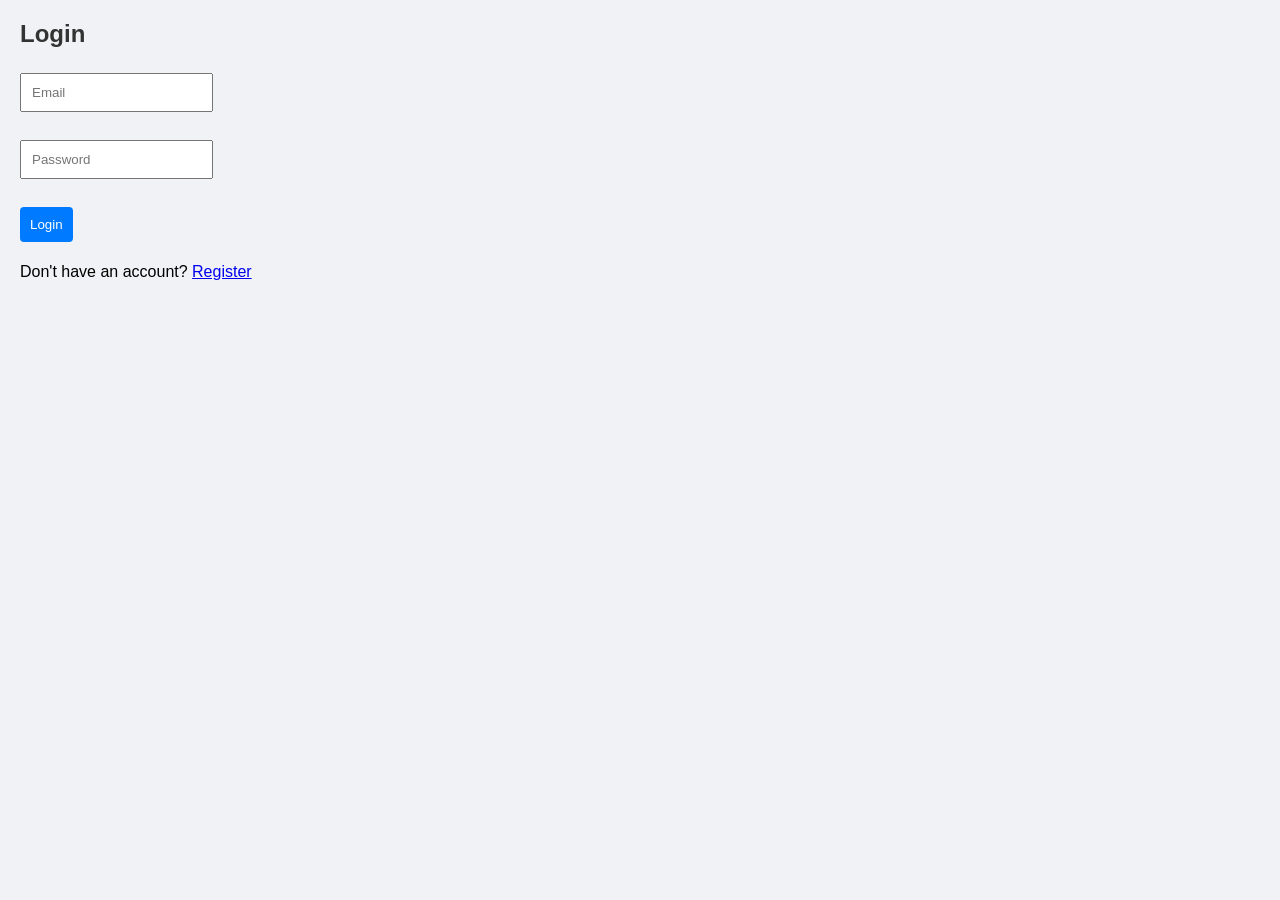
<file: career-frontend/index.html>
<!DOCTYPE html>
<html>
<head>
    <title>Login</title>
    <link rel="stylesheet" href="style.css">
</head>
<body>

<h2>Login</h2>

<input type="email" id="email" placeholder="Email"><br><br>
<input type="password" id="password" placeholder="Password"><br><br>

<button onclick="login()">Login</button>
<p>Don't have an account? <a href="register.html">Register</a></p>

<script src="script.js"></script>

</body>
</html>
</file>
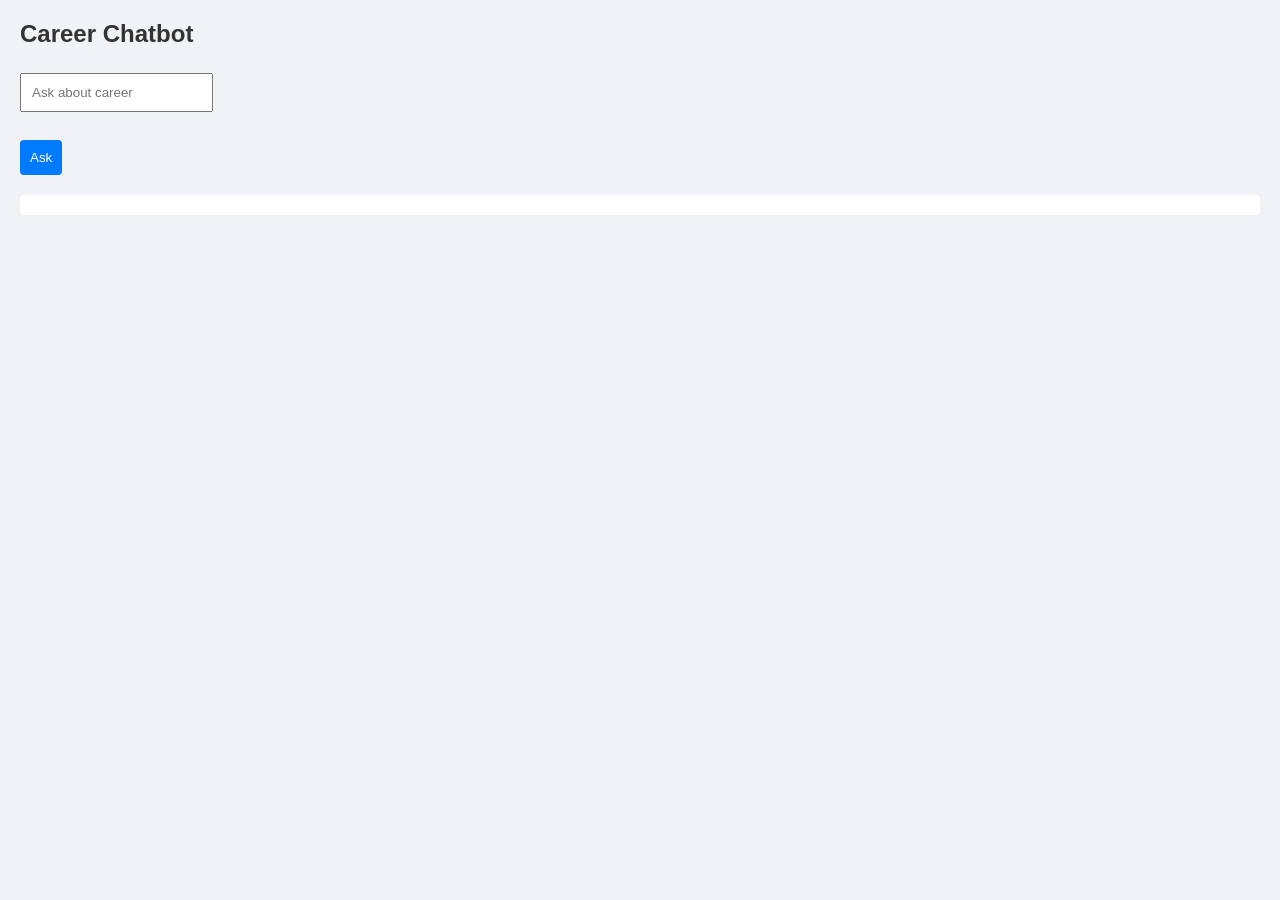
<file: career-frontend/chatbot.html>
<!DOCTYPE html>
<html>
<head>
<title>Chatbot</title>
<link rel="stylesheet" href="style.css">
</head>
<body>

<h2>Career Chatbot</h2>

<input id="question" placeholder="Ask about career"><br><br>
<button onclick="askBot()">Ask</button>

<p id="botResponse"></p>

<script src="script.js"></script>

</body>
</html>
</file>
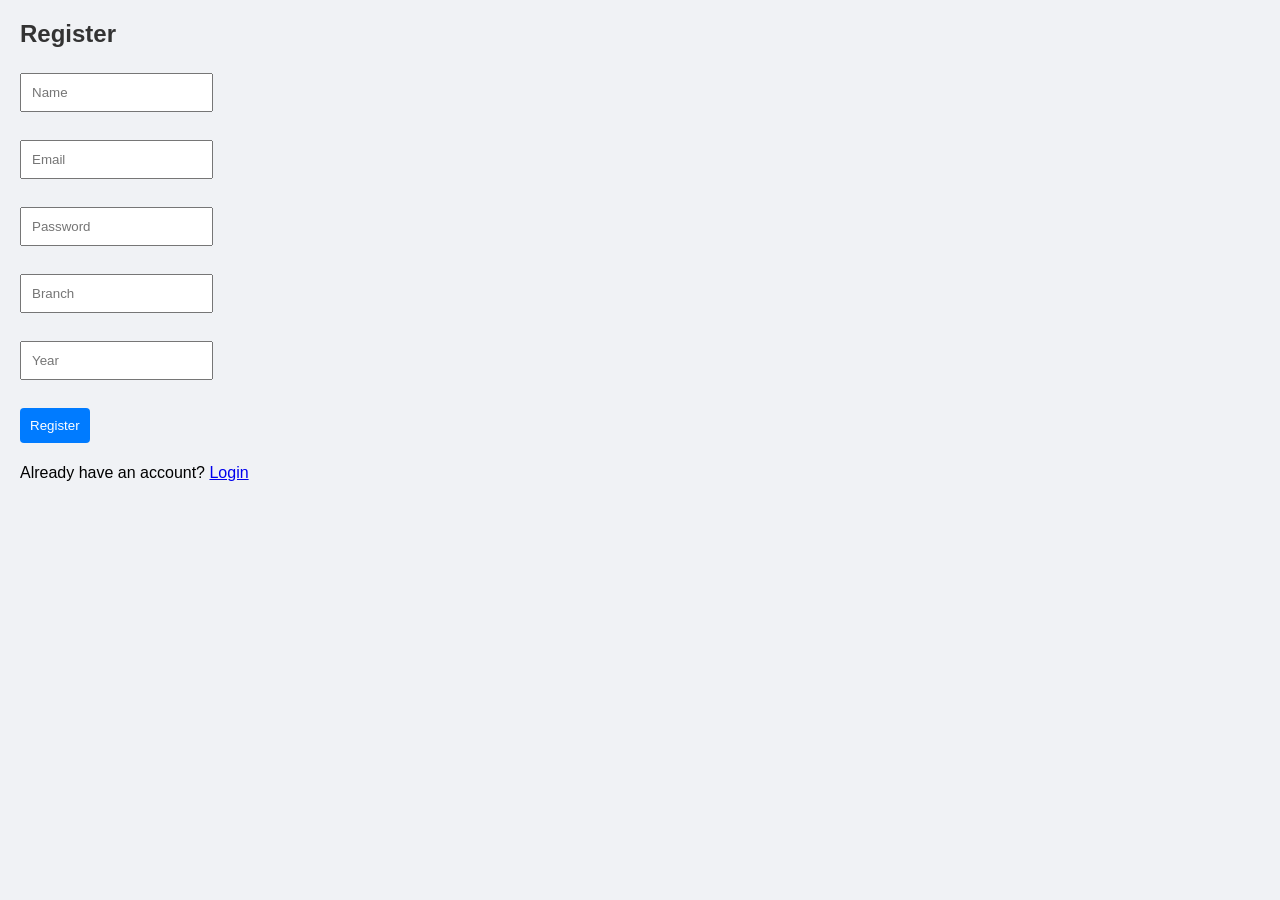
<file: career-frontend/register.html>
<!DOCTYPE html>
<html>
<head>
    <title>Register</title>
    <link rel="stylesheet" href="style.css">
</head>
<body>

<h2>Register</h2>

<input type="text" id="name" placeholder="Name"><br><br>
<input type="email" id="email" placeholder="Email"><br><br>
<input type="password" id="password" placeholder="Password"><br><br>
<input type="text" id="branch" placeholder="Branch"><br><br>
<input type="text" id="year" placeholder="Year"><br><br>

<button onclick="register()">Register</button>
<p>Already have an account? <a href="index.html">Login</a></p>

<script src="script.js"></script>

</body>
</html>
</file>
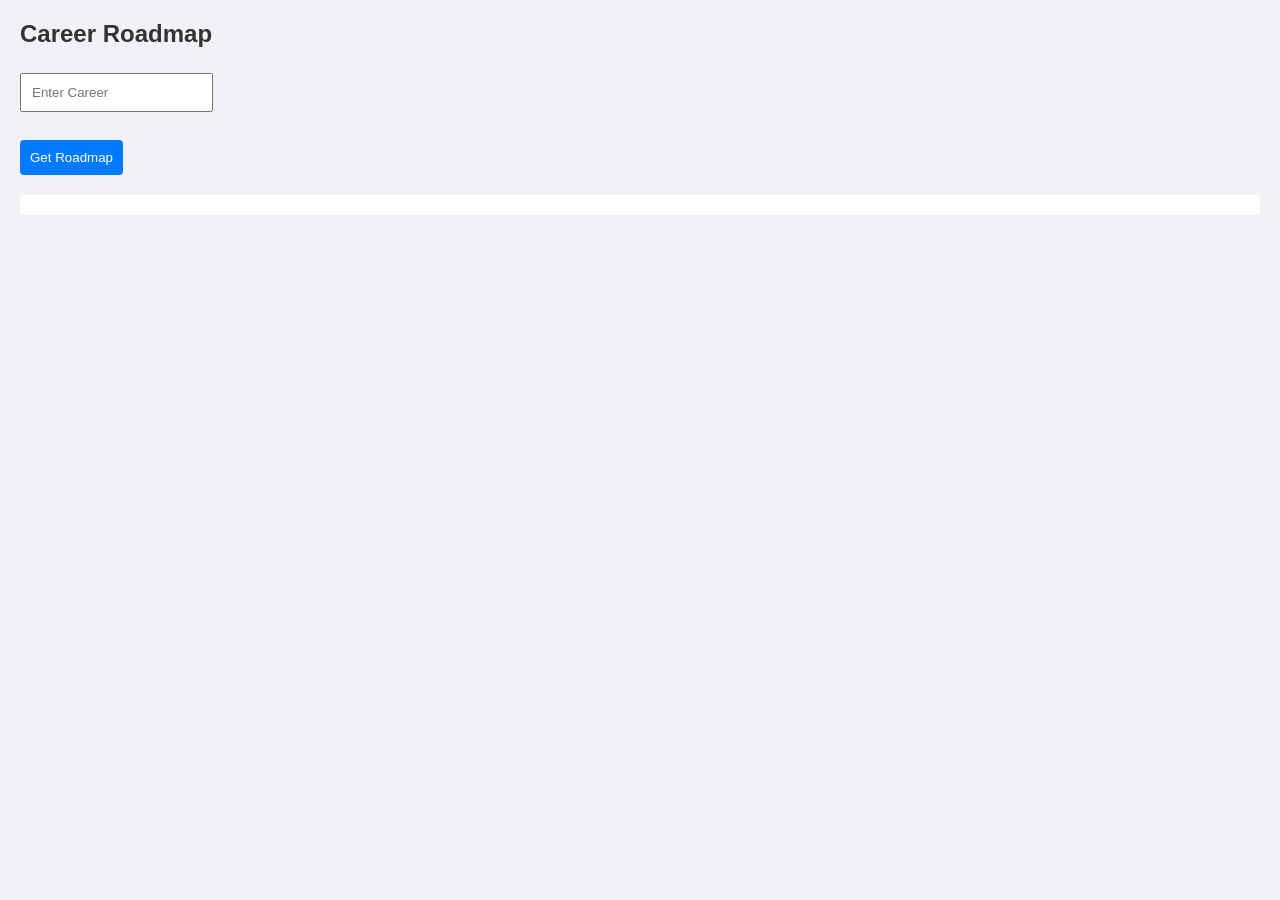
<file: career-frontend/roadmap.html>
<!DOCTYPE html>
<html>
<head>
<title>Career Roadmap</title>
<link rel="stylesheet" href="style.css">
</head>
<body>

<h2>Career Roadmap</h2>

<input id="careerName" placeholder="Enter Career"><br><br>
<button onclick="getRoadmap()">Get Roadmap</button>

<div id="roadmap"></div>

<script src="script.js"></script>

</body>
</html>
</file>
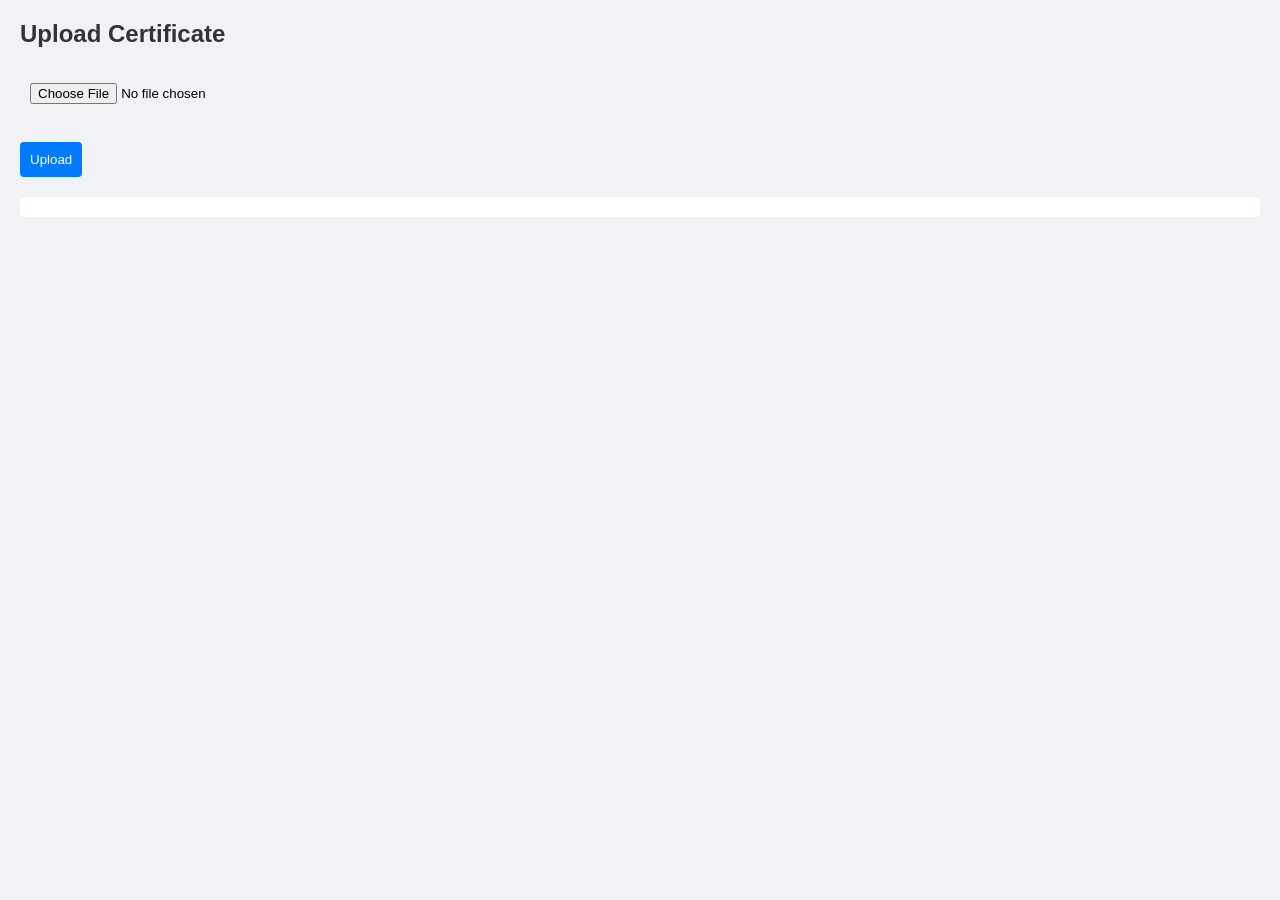
<file: career-frontend/upload.html>
<!DOCTYPE html>
<html>
<head>
<title>Upload Certificate</title>
<link rel="stylesheet" href="style.css">
</head>
<body>

<h2>Upload Certificate</h2>

<input type="file" id="file"><br><br>
<button onclick="uploadCertificate()">Upload</button>

<p id="uploadResult"></p>

<script src="script.js"></script>

</body>
</html>
</file>
<file: career-frontend/style.css>
body {
    font-family: Arial, sans-serif;
    margin: 20px;
    padding: 0;
    background: #f0f2f5;
}

h2 {
    color: #333;
}

input, button {
    padding: 10px;
    margin: 5px 0;
}

button {
    cursor: pointer;
    background-color: #007bff;
    color: white;
    border: none;
    border-radius: 4px;
}

button:hover {
    background-color: #0056b3;
}

nav a {
    margin-right: 15px;
    text-decoration: none;
    color: #007bff;
}

nav a:hover {
    text-decoration: underline;
}

#uploadResult, #botResponse, #roadmap {
    margin-top: 15px;
    padding: 10px;
    background: #fff;
    border-radius: 4px;
}
</file>
